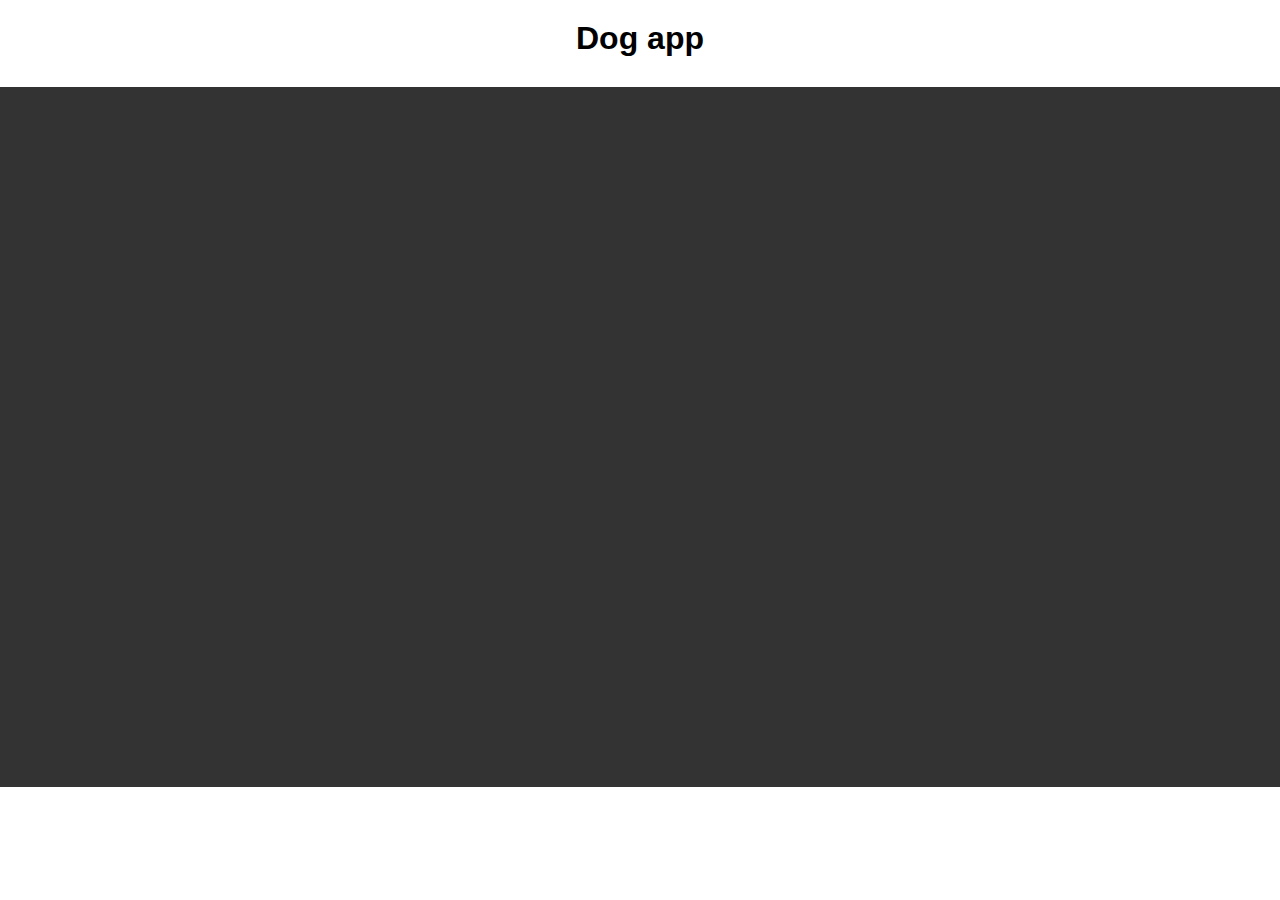
<file: Tarea 2 Obteniendo información canina/index.html>
<!DOCTYPE html>
<html lang="en">
<head>
    <meta charset="UTF-8">
    <meta name="viewport" content="width=device-width, initial-scale=1.0">
    <title>Document</title>
    <link rel="stylesheet" href="css/style.css">
</head>
<body>

    <div class="app">
        <div class="header">
            <h1>Dog app</h1>
            <div id="breed"></div>
            
        </div>

        <div class="slideshow" id="slideshow">
            
          </div>
    </div>

    <script src="js/main.js"></script>
</body>
</html>
</file>
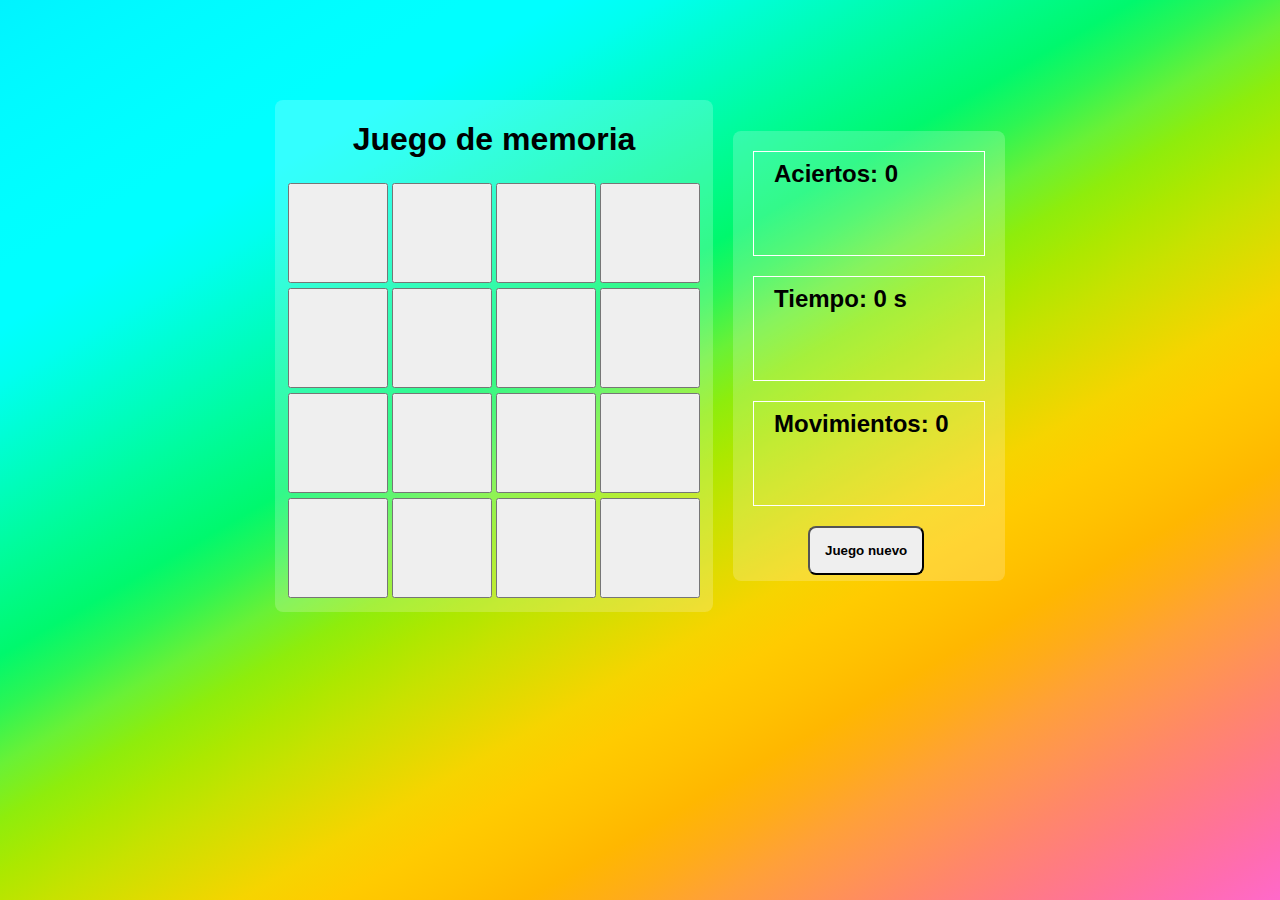
<file: Tarea 3 Juego de memoria interactivo/index.html>
<!DOCTYPE html>
<html lang="en">
<head>
    <meta charset="UTF-8">
    <meta name="viewport" content="width=device-width, initial-scale=1.0">
    <title>Document</title>
    <link rel="stylesheet" href="css/styles.css">
</head>
<body>
    

    <main>
        <section class="section1">
            <h1>Juego de memoria</h1>
            <table>
                <tr>
                    <td><button id="0" onclick="destapar(0)"></button></td>
                    <td><button id="1" onclick="destapar(1)"></button></td>
                    <td><button id="2" onclick="destapar(2)"></button></td>
                    <td><button id="3" onclick="destapar(3)"></button></td>
                </tr>
                <tr>
                    <td><button id="4" onclick="destapar(4)"></button></td>
                    <td><button id="5"onclick="destapar(5)"></button></td>
                    <td><button id="6" onclick="destapar(6)"></button></td>
                    <td><button id="7" onclick="destapar(7)"></button></td>
                </tr>
                <tr>
                      <td><button id="8" onclick="destapar(8)"></button></td>
                      <td><button id="9" onclick="destapar(9)"></button></td>
                    <td><button id="10" onclick="destapar(10)"></button></td>
                    <td><button id="11" onclick="destapar(11)"></button></td>
                </tr>
                <tr>
                    <td><button id="12" onclick="destapar(12)"></button></td>
                     <td><button id="13" onclick="destapar(13)"></button></td>
                    <td><button id="14" onclick="destapar(14)"></button></td>
                    <td><button id="15" onclick="destapar(15)"></button></td>
                </tr>
            </table>
        </section>
        <section class="section2">
            <h2 class="estadisticas" id="aciertos">Aciertos: 0</h2>
            <h2 class="estadisticas" id="tiempo">Tiempo: 0 s</h2>
            <h2 class="estadisticas" id="movimientos">Movimientos: 0</h2>
            <button class="btnjuegonuevo" id="juevonuevo"> Juego nuevo</button>
        </section>
    </main>
    

    <script src="js/main.js"></script>
</body>
</html>
</file>
<file: Tarea 2 Obteniendo información canina/css/style.css>
body{
    margin: 0;
    font-family: sans-serif;
}


.app{
    height: 100%;
    width: 100%;
    display: flex;
    flex-direction: column;
}

.header{
    text-align: center;
    padding: 20px 0;
}

.header h1{
    margin: 0 0 10px 0;
}

.header select{
    font-size: 1rem;
}
.slideshow{
   /*  flex:1; */
    width: 100%;
    height: 700PX;
    background-color: #333;
    position: relative;
    overflow: hidden;
}

.slide{
    position: absolute;
    top: 0;
    bottom: 0;
    right: 0;
    left: 0;
    background-repeat: no-repeat;
    background-size: contain;
    background-position: center center;
    opacity: 0;
    transform: scale(1);
    transition: all .9s ease-out;
} 


.slide:nth-child(2){
    opacity: 1;
    transform: scale(1.08);
}
</file>
<file: Tarea 3 Juego de memoria interactivo/css/styles.css>
html {
    height: 100%;
}
 
body{
    /* height: 100%;
    background: rgb(34,193,195);
    background: linear-gradient(
        to bottom right,
        rgb(255, 255, 253)0%,
     rgb(228, 221, 132) 51%,
     rgb(0, 145, 110)100%
    ); */
    background-image: linear-gradient(330deg, #ff69ca 0, #ff6cb1 3.33%, #ff7398 6.67%, #ff7c80 10%, #ff8769 13.33%, #ff9452 16.67%, #ffa039 20%, #ffac19 23.33%, #ffb700 26.67%, #ffc200 30%, #ffcb00 33.33%, #f6d400 36.67%, #dfdb00 40%, #c7e200 43.33%, #ace800 46.67%, #8eed0c 50%, #69f136 53.33%, #2df553 56.67%, #00f86d 60%, #00fa86 63.33%, #00fca0 66.67%, #00fdbb 70%, #00fed5 73.33%, #00ffef 76.67%, #00ffff 80%, #00ffff 83.33%, #00feff 86.67%, #00fcff 90%, #00faff 93.33%, #00f7ff 96.67%, #00f3ff 100%);
    font-family: sans-serif;
    color: black;
    
}

main{
   /*  border: 1px solid black; */
   width: 730px;
    margin: 100px auto;
    display: flex;
    align-items: center;
}

.section1{
    background-color: rgba(255,255 , 255, 0.2);
    padding: 0 10px 10px 10px;
    border-radius: 8px;
}

section table tr td button{
    height: 100px;
    width: 100px;
    font-size: 40px;
    color: black;
    font-weight: bold
}

button:hover{
    cursor: pointer;
}

h1{
    text-align: center;
}


.section2{
    background-color: rgba(255,255 , 255, 0.2);
    width: 250px;
    height: 450px;
   border-radius: 8px;
    padding: 0 20px;
    margin-left: 20px;
}


.estadisticas{
    border: 1px solid white;
    height: 105px;
    padding: 8px 20px;
    box-sizing: border-box;
}

.btnjuegonuevo{
    padding: 15px;
    border-radius: 8px;
   margin-left: 55px;
   font-weight: bold;
}

.btnjuegonuevo:hover{
    cursor: pointer;

}


img{
    width: 80%;
}
</file>
